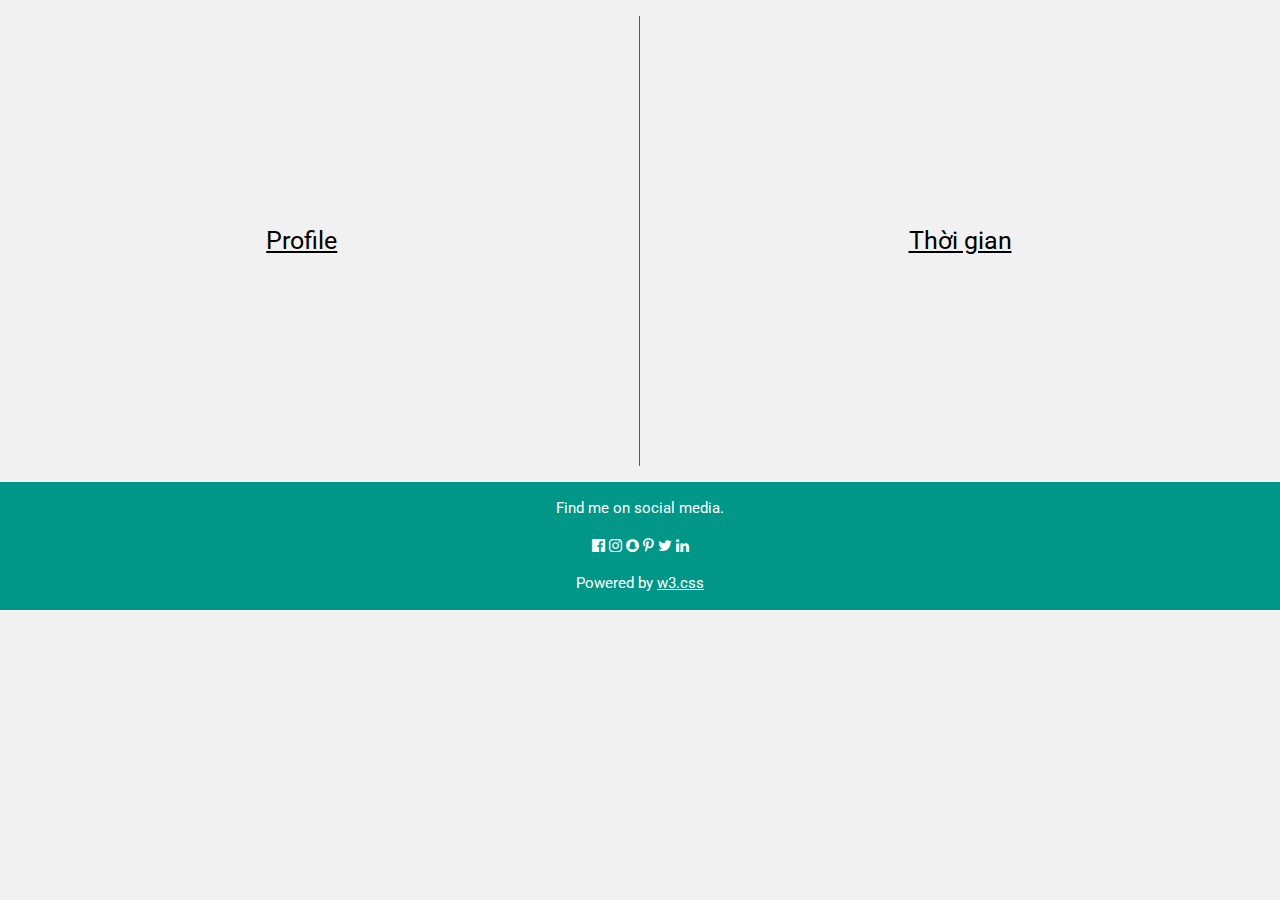
<file: index.html>
<!DOCTYPE html>
<html>
<title>W3.CSS Template</title>
<meta charset="UTF-8">
<meta name="viewport" content="width=device-width, initial-scale=1">
<link rel="stylesheet" href="https://www.w3schools.com/w3css/4/w3.css">
<link rel='stylesheet' href='https://fonts.googleapis.com/css?family=Roboto'>
<link rel="stylesheet" href="https://cdnjs.cloudflare.com/ajax/libs/font-awesome/4.7.0/css/font-awesome.min.css">
<style>
  html,
  body,
  h1,
  h2,
  h3,
  h4,
  h5,
  h6 {
    font-family: "Roboto", sans-serif
  }

  .w3-content {
    text-align: center;
    font-size: 25px;
    display: flex;
    justify-content: center;
    align-items: center;
    max-width: 1400px;
  }

  .w3-content div {
    width: 50%;
    height: 50vh;
    display: flex;
    align-items: center;
    justify-content: center;
    cursor: pointer;
  }

  .w3-content div:hover {
    background: #cfcfcf;
  }

  .content-left {
    border-right: 1px solid #456456;
  }
</style>

<body class="w3-light-grey">
  <div class="w3-content w3-margin-top">
    <div id="profile" class="content-left" onclick="redirectPage('profile')">
      <a href="/profile/profile.html">
        <div>Profile</div>
      </a>
    </div>
    <div id="count-time" class="content-right" onclick="redirectPage('count-time')">
      <a href="/count-time/count-time.html">Thời gian</a>
    </div>
  </div>

  <footer class="w3-container w3-teal w3-center w3-margin-top">
    <p>Find me on social media.</p>
    <i class="fa fa-facebook-official w3-hover-opacity"></i>
    <i class="fa fa-instagram w3-hover-opacity"></i>
    <i class="fa fa-snapchat w3-hover-opacity"></i>
    <i class="fa fa-pinterest-p w3-hover-opacity"></i>
    <i class="fa fa-twitter w3-hover-opacity"></i>
    <i class="fa fa-linkedin w3-hover-opacity"></i>
    <p>Powered by <a href="https://www.w3schools.com/w3css/default.asp" target="_blank">w3.css</a></p>
  </footer>

  <script>
    function redirectPage(id) {
      let url;

      switch (id) {
        case 'profile': url = './profile/profile.html'; break;
        case 'count-time': url = './count-time/count-time.html'; break;
      }

      window.location.href = url;
    }
  </script>

</body>

</html>
</file>
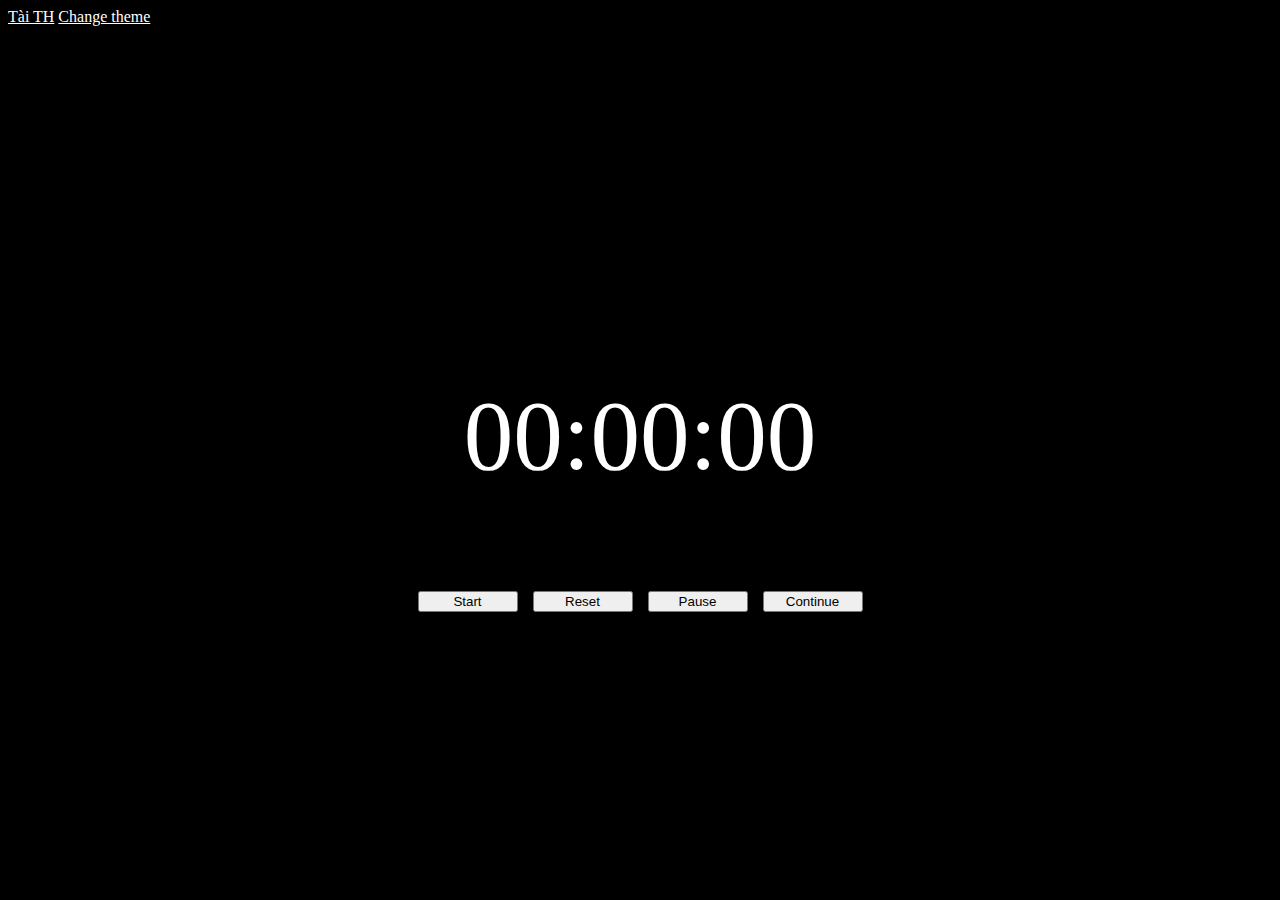
<file: count-time/count-time.html>
<!doctype html>
<html lang="en">

<head>
  <!-- Required meta tags -->
  <meta charset="utf-8">
  <meta name="viewport" content="width=device-width, initial-scale=1">

  <!-- Bootstrap CSS -->
  <link href="https://cdn.jsdelivr.net/npm/bootstrap@5.1.3/dist/css/bootstrap.min.css" rel="stylesheet"
    integrity="sha384-1BmE4kWBq78iYhFldvKuhfTAU6auU8tT94WrHftjDbrCEXSU1oBoqyl2QvZ6jIW3" crossorigin="anonymous">
  <link rel="stylesheet" href="style.css">

  <title>TaiTH - Web tào lao</title>
</head>

<body>
  <nav class="navbar navbar-expand-lg navbar-light bg-light">
    <div class="container-fluid">
      <a class="navbar-brand" href="javascript:void(0)">Tài TH</a>
      <a class="nav-link active" href="javascript:void(0)" onclick="changeTheme()">Change theme</a>
    </div>
  </nav>

  <div class="container">
    <div class="time" id="time">
      <p>00:00:00</p>
    </div>
    <div class="action">
      <button id="btnStart" type="button" class="btn btn-outline-success" onclick="handleClick('Start')">Start</button>
      <button id="btnReset" type="button" class="btn btn-outline-danger d-none"
        onclick="handleClick('Reset')">Reset</button>
      <button id="btnPause" type="button" class="btn btn-outline-primary d-none"
        onclick="handleClick('Pause')">Pause</button>
      <button id="btnContinue" type="button" class="btn btn-outline-success d-none"
        onclick="handleClick('Continue')">Continue</button>
    </div>

  </div>

  <script src="https://code.jquery.com/jquery-3.6.0.min.js"
    integrity="sha256-/xUj+3OJU5yExlq6GSYGSHk7tPXikynS7ogEvDej/m4=" crossorigin="anonymous"></script>
  <script src="https://cdn.jsdelivr.net/npm/bootstrap@5.1.3/dist/js/bootstrap.bundle.min.js"
    integrity="sha384-ka7Sk0Gln4gmtz2MlQnikT1wXgYsOg+OMhuP+IlRH9sENBO0LRn5q+8nbTov4+1p"
    crossorigin="anonymous"></script>
  <script src="script.js"></script>
</body>

</html>
</file>
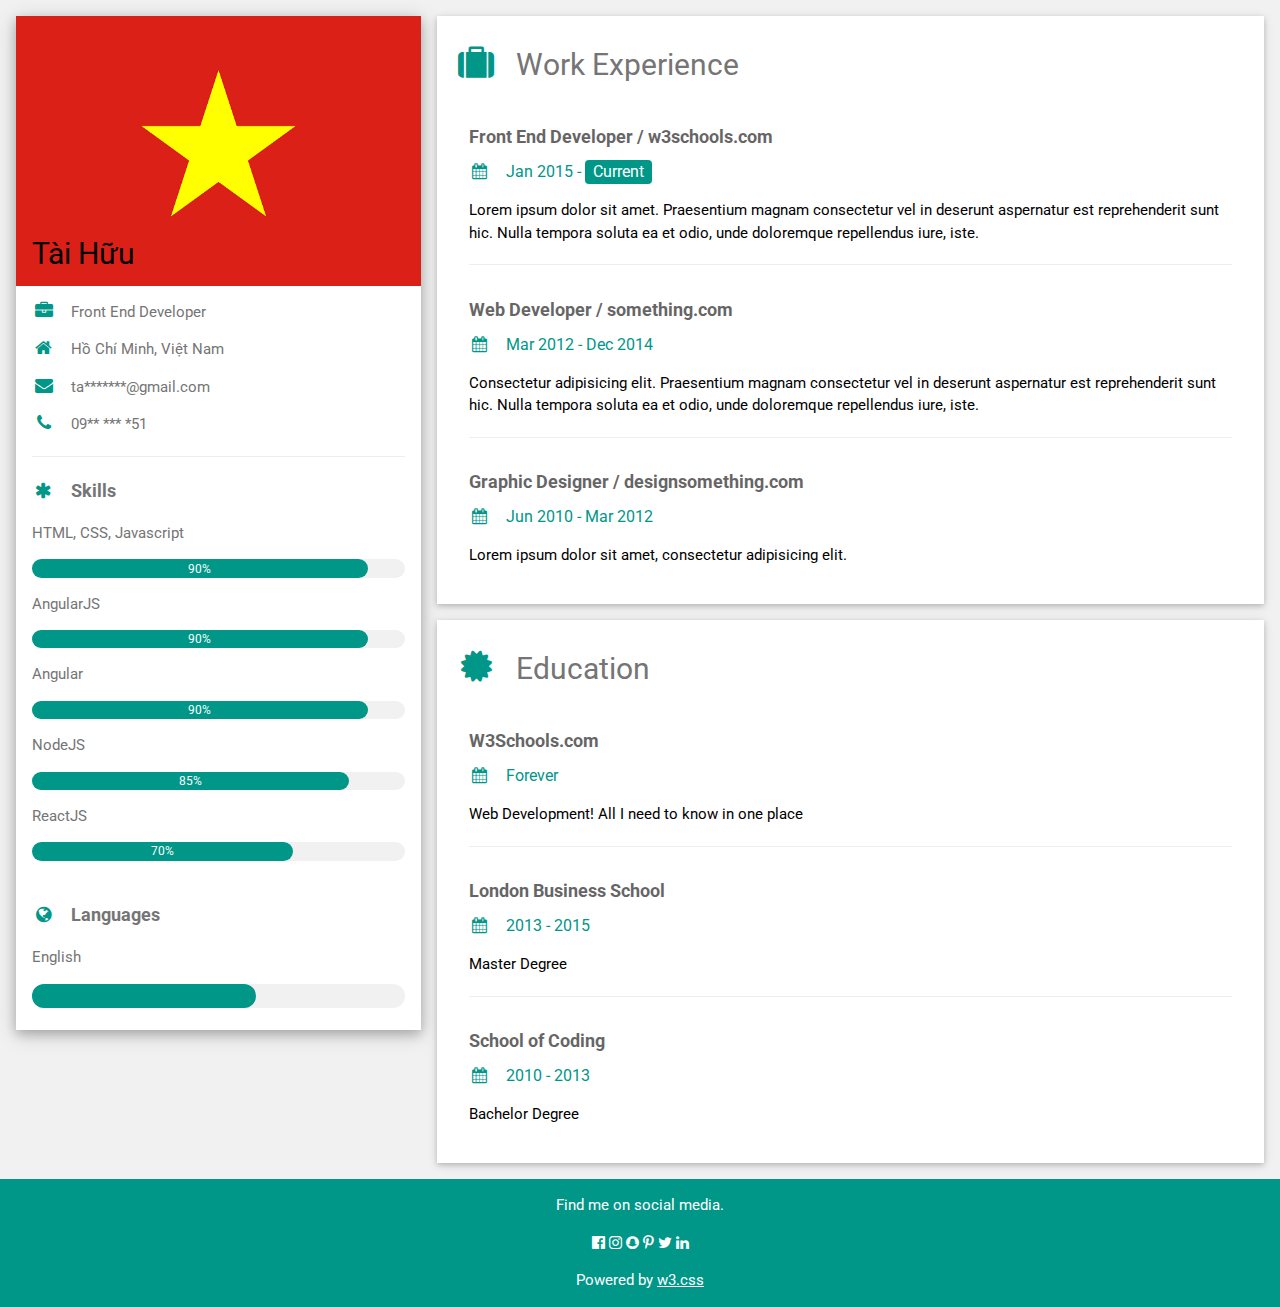
<file: profile/profile.html>
<!DOCTYPE html>
<html>
<title>W3.CSS Template</title>
<meta charset="UTF-8">
<meta name="viewport" content="width=device-width, initial-scale=1">
<link rel="stylesheet" href="https://www.w3schools.com/w3css/4/w3.css">
<link rel='stylesheet' href='https://fonts.googleapis.com/css?family=Roboto'>
<link rel="stylesheet" href="https://cdnjs.cloudflare.com/ajax/libs/font-awesome/4.7.0/css/font-awesome.min.css">
<style>
  html,
  body,
  h1,
  h2,
  h3,
  h4,
  h5,
  h6 {
    font-family: "Roboto", sans-serif
  }
</style>

<body class="w3-light-grey">

  <!-- Page Container -->
  <div class="w3-content w3-margin-top" style="max-width:1400px;">

    <!-- The Grid -->
    <div class="w3-row-padding">

      <!-- Left Column -->
      <div class="w3-third">
        <div class="w3-white w3-text-grey w3-card-4">
          <div class="w3-display-container">
            <img src="images/Viet-Nam-flag.png" style="width:100%" alt="Avatar">
            <div class="w3-display-bottomleft w3-container w3-text-black">
              <h2>Tài Hữu</h2>
            </div>
          </div>
          <div class="w3-container">
            <p><i class="fa fa-briefcase fa-fw w3-margin-right w3-large w3-text-teal"></i>Front End Developer</p>
            <p><i class="fa fa-home fa-fw w3-margin-right w3-large w3-text-teal"></i>Hồ Chí Minh, Việt Nam</p>
            <p><i class="fa fa-envelope fa-fw w3-margin-right w3-large w3-text-teal"></i>ta*******@gmail.com</p>
            <p><i class="fa fa-phone fa-fw w3-margin-right w3-large w3-text-teal"></i>09** *** *51</p>
            <hr>

            <p class="w3-large"><b><i class="fa fa-asterisk fa-fw w3-margin-right w3-text-teal"></i>Skills</b></p>
            <p>HTML, CSS, Javascript</p>
            <div class="w3-light-grey w3-round-xlarge w3-small">
              <div class="w3-container w3-center w3-round-xlarge w3-teal" style="width:90%">90%</div>
            </div>
            <p>AngularJS</p>
            <div class="w3-light-grey w3-round-xlarge w3-small">
              <div class="w3-container w3-center w3-round-xlarge w3-teal" style="width:90%">90%</div>
            </div>
            <p>Angular</p>
            <div class="w3-light-grey w3-round-xlarge w3-small">
              <div class="w3-container w3-center w3-round-xlarge w3-teal" style="width:90%">90%</div>
            </div>
            <p>NodeJS</p>
            <div class="w3-light-grey w3-round-xlarge w3-small">
              <div class="w3-container w3-center w3-round-xlarge w3-teal" style="width:85%">85%</div>
            </div>
            <p>ReactJS</p>
            <div class="w3-light-grey w3-round-xlarge w3-small">
              <div class="w3-container w3-center w3-round-xlarge w3-teal" style="width:70%">
                <div class="w3-center w3-text-white">70%</div>
              </div>
            </div>
            <br>

            <p class="w3-large w3-text-theme"><b><i class="fa fa-globe fa-fw w3-margin-right w3-text-teal"></i>Languages</b></p>
            <p>English</p>
            <div class="w3-light-grey w3-round-xlarge">
              <div class="w3-round-xlarge w3-teal" style="height:24px;width:60%"></div>
            </div>
            <br>
          </div>
        </div><br>

        <!-- End Left Column -->
      </div>

      <!-- Right Column -->
      <div class="w3-twothird">
        <div class="w3-container w3-card w3-white w3-margin-bottom">
          <h2 class="w3-text-grey w3-padding-16"><i
              class="fa fa-suitcase fa-fw w3-margin-right w3-xxlarge w3-text-teal"></i>Work Experience</h2>
          <div class="w3-container">
            <h5 class="w3-opacity"><b>Front End Developer / w3schools.com</b></h5>
            <h6 class="w3-text-teal"><i class="fa fa-calendar fa-fw w3-margin-right"></i>Jan 2015 - <span
                class="w3-tag w3-teal w3-round">Current</span></h6>
            <p>Lorem ipsum dolor sit amet. Praesentium magnam consectetur vel in deserunt aspernatur est reprehenderit
              sunt hic. Nulla tempora soluta ea et odio, unde doloremque repellendus iure, iste.</p>
            <hr>
          </div>
          <div class="w3-container">
            <h5 class="w3-opacity"><b>Web Developer / something.com</b></h5>
            <h6 class="w3-text-teal"><i class="fa fa-calendar fa-fw w3-margin-right"></i>Mar 2012 - Dec 2014</h6>
            <p>Consectetur adipisicing elit. Praesentium magnam consectetur vel in deserunt aspernatur est reprehenderit
              sunt hic. Nulla tempora soluta ea et odio, unde doloremque repellendus iure, iste.</p>
            <hr>
          </div>
          <div class="w3-container">
            <h5 class="w3-opacity"><b>Graphic Designer / designsomething.com</b></h5>
            <h6 class="w3-text-teal"><i class="fa fa-calendar fa-fw w3-margin-right"></i>Jun 2010 - Mar 2012</h6>
            <p>Lorem ipsum dolor sit amet, consectetur adipisicing elit. </p><br>
          </div>
        </div>

        <div class="w3-container w3-card w3-white">
          <h2 class="w3-text-grey w3-padding-16"><i
              class="fa fa-certificate fa-fw w3-margin-right w3-xxlarge w3-text-teal"></i>Education</h2>
          <div class="w3-container">
            <h5 class="w3-opacity"><b>W3Schools.com</b></h5>
            <h6 class="w3-text-teal"><i class="fa fa-calendar fa-fw w3-margin-right"></i>Forever</h6>
            <p>Web Development! All I need to know in one place</p>
            <hr>
          </div>
          <div class="w3-container">
            <h5 class="w3-opacity"><b>London Business School</b></h5>
            <h6 class="w3-text-teal"><i class="fa fa-calendar fa-fw w3-margin-right"></i>2013 - 2015</h6>
            <p>Master Degree</p>
            <hr>
          </div>
          <div class="w3-container">
            <h5 class="w3-opacity"><b>School of Coding</b></h5>
            <h6 class="w3-text-teal"><i class="fa fa-calendar fa-fw w3-margin-right"></i>2010 - 2013</h6>
            <p>Bachelor Degree</p><br>
          </div>
        </div>

        <!-- End Right Column -->
      </div>

      <!-- End Grid -->
    </div>

    <!-- End Page Container -->
  </div>

  <footer class="w3-container w3-teal w3-center w3-margin-top">
    <p>Find me on social media.</p>
    <i class="fa fa-facebook-official w3-hover-opacity"></i>
    <i class="fa fa-instagram w3-hover-opacity"></i>
    <i class="fa fa-snapchat w3-hover-opacity"></i>
    <i class="fa fa-pinterest-p w3-hover-opacity"></i>
    <i class="fa fa-twitter w3-hover-opacity"></i>
    <i class="fa fa-linkedin w3-hover-opacity"></i>
    <p>Powered by <a href="https://www.w3schools.com/w3css/default.asp" target="_blank">w3.css</a></p>
  </footer>

</body>

</html>
</file>
<file: count-time/style.css>
.white-theme {
  background-color: azure;
  color: black;
}

.black-theme {
  background-color: black;
  color: white;
}

.black-theme .bg-light {
  background-color: black !important;
}

.black-theme .nav-link,
.black-theme .navbar-light .navbar-brand {
  color: white !important;
}

.container {
  height: calc(100vh - 60px);
  display: flex;
  align-items: center;
  justify-content: center;
  flex-direction: column;
}

.time {
  font-size: calc(5rem + 1.5vw) !important;
}

.action {
  display: flex;
  gap: 15px;
}

.action button {
  width: 100px;
}
</file>
